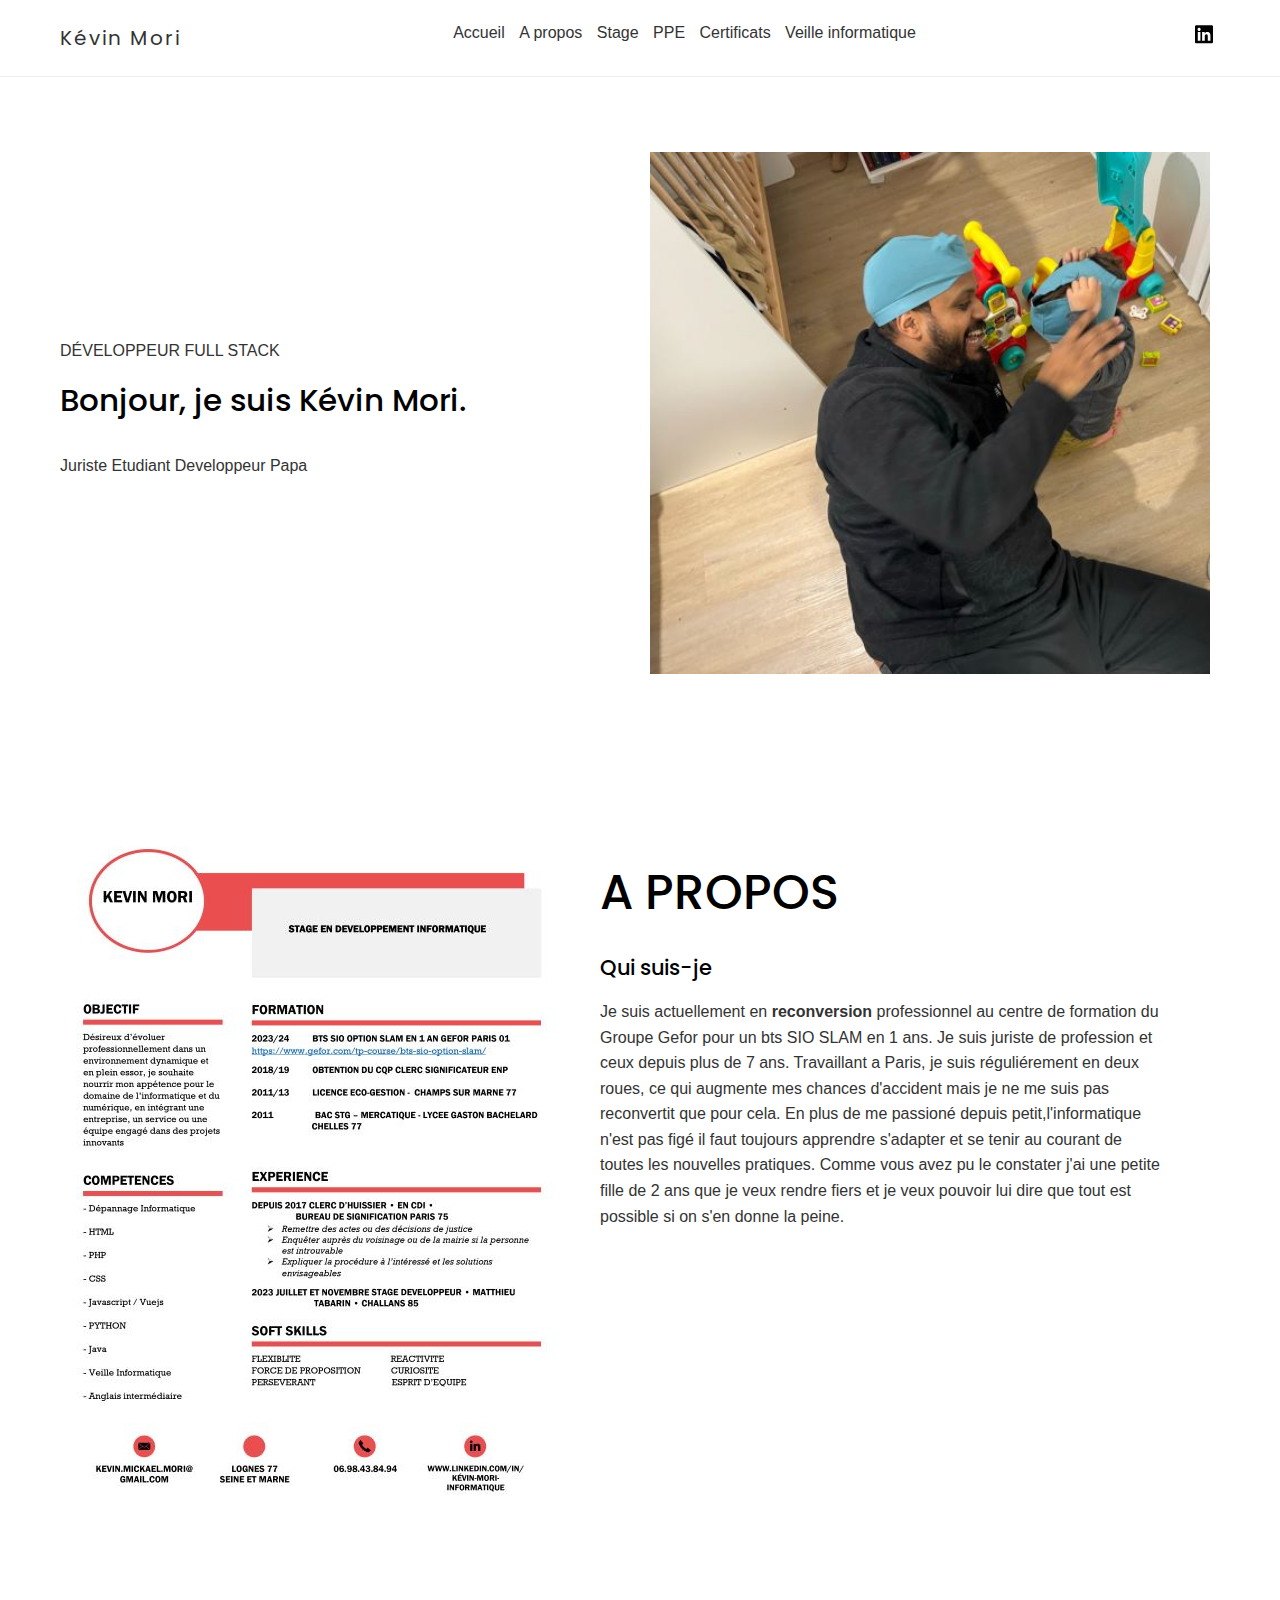
<file: index.html>
<!DOCTYPE html>
<html lang="fr">
<head>
    <meta charset="UTF-8">
    <meta name="viewport" content="width=device-width, initial-scale=1.0">
    <title>Mori Kevin, le portfolio</title>
    <meta http-equiv="X-UA-Compatible" content="IE=edge">
    <link rel="shortcut icon" href="./asset/favicon.ico.png" type="image/x-icon">
    <link rel="preconnect" href="https://fonts.googleapis.com">
    <link rel="preconnect" href="https://fonts.gstatic.com" crossorigin>
    <link href="https://fonts.googleapis.com/css2?family=Poppins:wght@300;500;700&display=swap" rel="stylesheet">
    <link rel="stylesheet" href="./css/global.css">
    <script src="./js/global.js" defer></script>
</head>
<body>
    <header class="header">
        <div class="container d-flex">
            <div class="logo">Kévin Mori</div>
            <nav class="navbar">
                <ul class="menu list-unstyled">
                    <li><a href="index.html">Accueil</a></li>
                    <li><a href="#about">A propos</a></li>
                    <li><a href="#stage">Stage</a></li>
                    <li><a href="#ppe">PPE</a></li>
    
                    
                    <li><a href="certificats.html">Certificats</a></li>
                    <li><a href="Veille.html">Veille informatique</a></li>
                </ul>
            </nav>
            <div class="right">
                <ul class="socials list-unstyled">
                    <li>
                        <a href="http://www.linkedin.com/in/kévin-mori-informatique" target="_blank">
                            <svg width="18" class="icon_lk" xmlns="http://www.w3.org/2000/svg" viewBox="0 0 448 512">
                                <path d="M416 32H31.9C14.3 32 0 46.5 0 64.3v383.4C0 465.5 14.3 480 31.9 480H416c17.6 0 32-14.5 32-32.3V64.3c0-17.8-14.4-32.3-32-32.3zM135.4 416H69V202.2h66.5V416zm-33.2-243c-21.3 0-38.5-17.3-38.5-38.5S80.9 96 102.2 96c21.2 0 38.5 17.3 38.5 38.5 0 21.3-17.2 38.5-38.5 38.5zm282.1 243h-66.4V312c0-24.8-.5-56.7-34.5-56.7-34.6 0-39.9 27-39.9 54.9V416h-66.4V202.2h63.7v29.2h.9c8.9-16.8 30.6-34.5 62.9-34.5 67.2 0 79.7 44.3 79.7 101.9V416z"></path>
                            </svg>
                        </a>
                    </li>
                </ul>
                <button class="burger"><span class="bar"></span></button>
            </div>
        </div>
    </header>
    <section id="intro" id="intro">
        <div class="container">
            <div class="grid">
              <div class="intro__item left">
                <span>Développeur Full Stack</span>
                <h1 class="titlle">Bonjour, je suis Kévin Mori.</h1>
                <p>Juriste Etudiant Developpeur Papa</p>
              </div> 
              <div class="intro__item right">
                <div class="intro__photo">
                    <img width= "560" height="453" src="./asset/N et P.jpg" alt="avatar">
                </div>
              </div> 
            </div>
        </div>
    </section>
    <section id="about" class="about"> 
        <div class="container">
            <div class="grid">
                <div class="about__item">
                    <img  src="asset/cv.jpg" alt="kevin et sa fille">
                </div>
                <div class="grid__item">
                    <h2 class="section-title">A propos</h2>
                    <h3>Qui suis-je</h3>
                    <p>Je suis actuellement en <strong>reconversion</strong> professionnel au centre de formation du Groupe Gefor pour un bts SIO SLAM en 1 ans.
                    Je suis juriste de profession et ceux depuis plus de 7 ans. Travaillant a Paris, je suis réguliérement en deux roues,
                    ce qui augmente mes chances d'accident mais je ne me suis pas reconvertit que pour cela. En plus de me passioné depuis petit,l'informatique
                    n'est pas figé il faut toujours apprendre s'adapter et se tenir au courant de toutes les nouvelles pratiques. 
                    Comme vous avez pu le constater j'ai une petite fille de 2 ans que je veux rendre fiers et je veux pouvoir lui dire que tout est possible 
                    si on s'en donne la peine.</p>
                </div>
            </div>
        </div>
    </section>
    <section id="stage"  class="stage">
    <section class="container">
        <div class="section-header">  
            <div class="text-container">
                <h2>Les stages:</h2>
                <h3>Stage 1 et 2</h3>
                <p>Situé à Challans dans la région nantaise, j'ai effectué mes deux premiers stages pour l'entreprise individuelle<strong>Tabarin Matthieu</strong>
                . L'entreprise a été créée en 2018, et monsieur Tabarin y propose des services de design et de développement
                web. Avec le temps, il a enrichi son offre. Aujourd'hui, la société a arrêté toute réalisation de design mais livre en
                plus des applications mobiles, ERP (Enterprise Resource Planning), des logiciels et des sites vitrine. En parallèle de
                ses missions, il développe ses propres applications afin de faire croître sa société. Son application la plus aboutie
                est Team-Trainer, une application iOS/Android de gestion d'équipe sportive."
                
                </p>
            </div>
        <div class="grid">
            <div class="grid__item">
                <div class="card">
                    <img src="./asset/stage 1.png" loading="lazy" width="365" height="243"
                        alt="chercher l'erreur" class="card__image">
                    <div class="card__inner">
                        <h3 class="card__title">Stage d'observation</h3>
                        <p class="category">Développement Web</p>
                    </div>
                    <div class="card__overlay">
                        <a href="#" class="card__link" data-id="modal-1">+</a>
                    </div>
                </div>
                <div class="modal" id="modal-1">
                    <button class="modal__close">&times;</button>
        
                    <div class="modal__content">
        
                        <div class="container">
                            <div class="grid">
                                <div class="grid__item">
                                    <img src="./asset/stage 1.png" loading="lazy" width="560" height="373"
                                        class="card__image" alt="chercher l'erreur" />
                                        <img src="./asset/Stage 11.jpg" loading="lazy" width="560" height="373"
                                        class="card__image" alt="ligne de code" />
                                </div>
                                <div class="grid__item">
                                    <h4 class="modal__title h2">Stage d'observation</h4>
                                    <p>
                                        <svg width="15" height="15" aria-hidden="true" focusable="false" data-prefix="far"
                                            data-icon="calendar" class="svg-inline--fa fa-calendar fa-w-14" role="img"
                                            xmlns="http://www.w3.org/2000/svg" viewBox="0 0 448 512">
                                            <path fill="currentColor"
                                                d="M400 64h-48V12c0-6.6-5.4-12-12-12h-40c-6.6 0-12 5.4-12 12v52H160V12c0-6.6-5.4-12-12-12h-40c-6.6 0-12 5.4-12 12v52H48C21.5 64 0 85.5 0 112v352c0 26.5 21.5 48 48 48h352c26.5 0 48-21.5 48-48V112c0-26.5-21.5-48-48-48zm-6 400H54c-3.3 0-6-2.7-6-6V160h352v298c0 3.3-2.7 6-6 6z">
                                            </path>
                                        </svg>
                                        <i>Répondre aux incidents et aux demandes d’assistance et d’évolution.</i>
                                    </p>
                                    <p class="category">
                                        <svg width="15" height="15" aria-hidden="true" focusable="false" data-prefix="fas"
                                            data-icon="tag" class="svg-inline--fa fa-tag fa-w-16" role="img"
                                            xmlns="http://www.w3.org/2000/svg" viewBox="0 0 512 512">
                                            <path fill="currentColor"
                                                d="M0 252.118V48C0 21.49 21.49 0 48 0h204.118a48 48 0 0 1 33.941 14.059l211.882 211.882c18.745 18.745 18.745 49.137 0 67.882L293.823 497.941c-18.745 18.745-49.137 18.745-67.882 0L14.059 286.059A48 48 0 0 1 0 252.118zM112 64c-26.51 0-48 21.49-48 48s21.49 48 48 48 48-21.49 48-48-21.49-48-48-48z">
                                            </path>
                                        </svg>
                                        Recherche de bug.
                                    </p>
                                    <h5 class="h3">Informations</h5>
                                    <p>
                                        Mon premier stage a été éffectué en juillet 2023.
                                        N'ayant aucune expérience dans le domaine du développement
                                        informatique, j'ai effectué un stage supplémentaire, un stage
                                        d'observation. J'ai commencé par mettre en place mon poste
                                        travail en installant Git Bash, Virtual studio code et node.js.
                                        Nous avons essentiellement travaillé sur un framework Vue.js,
                                        Quasar


                                    
                                     </p>
                                     Les tâches qui m'ont été confiées étaient,dans un premier temps,
                                     la compréhension du code, la familiarisation avec l'indentation 
                                     et Git Bash. Par la suite, après avoir lu la documentation que 
                                     M. Tabarin m'a donnée, j'ai été autorisé à coder sous sa supervision.
                                     Il m'a ensuite demandé de trouver les bugs dans son application
                                     Team-Trainer et de les lui remonter. En fonction de la difficulté, 
                                     il me les confiait pour correction.
                                    </p>
        
                                    <h5 class="h3">Technologies</h5>
        
                                    <ul>
                                        <li>Git Hub</li>
                                        <li>Quasar</li>
                                        <li>Vue.js</li>
                                        <li>Javascript</li>
                                        <li>Node.js</li>
                                        
                                    
                                    </ul>
                                </div>
                            </div>
                        </div>
                    </div>
                </div>
            </div>
            <div class="grid__item">
                <div class="card">
                    <img src="./asset/maquette.jpg" loading="lazy" width="560" height="373"
                        alt="maquette" class="card__image">
                    <div class="card__inner">
                        <h3 class="card__title">Stage n° 2</h3>
                        <p class="category">Développement Web</p>
                    </div>
                    <div class="card__overlay">
                        <a href="#" class="card__link" data-id="modal-2">+</a>
                    </div>
                </div>
                <div class="modal" id="modal-2">
                    <button class="modal__close">&times;</button>
        
                    <div class="modal__content">
        
                        <div class="container">
                            <div class="grid">
                                <div class="grid__item">
                                    <img src="./asset/maquette.jpg" loading="lazy" width="560" height="373"
                                        class="card__image" alt="maquette rpg paper" />
                                    <img src="./asset/maquette2.jpg" loading="lazy" width="560" height="373"
                                        class="card__image" alt="maquette rpg paper" />
                                    <img src="./asset/rpg.jpg" loading="lazy" width="560" height="373"
                                        class="card__image" alt="screen ligne de code" />
                                </div>
                                <div class="grid__item">
                                    <h4 class="modal__title h2">Stage n°2</h4>
                                    <p>
                                        <svg width="15" height="15" aria-hidden="true" focusable="false" data-prefix="far"
                                            data-icon="calendar" class="svg-inline--fa fa-calendar fa-w-14" role="img"
                                            xmlns="http://www.w3.org/2000/svg" viewBox="0 0 448 512">
                                            <path fill="currentColor"
                                                d="M400 64h-48V12c0-6.6-5.4-12-12-12h-40c-6.6 0-12 5.4-12 12v52H160V12c0-6.6-5.4-12-12-12h-40c-6.6 0-12 5.4-12 12v52H48C21.5 64 0 85.5 0 112v352c0 26.5 21.5 48 48 48h352c26.5 0 48-21.5 48-48V112c0-26.5-21.5-48-48-48zm-6 400H54c-3.3 0-6-2.7-6-6V160h352v298c0 3.3-2.7 6-6 6z">
                                            </path>
                                        </svg>
                                        <i>Mettre à disposition des utilisateurs un service informatique.</i>
                                        <i>Développer la présence en ligne de l’organisation.</i>
                                        <i>Répondre aux incidents et aux demandes d’assistance et d’évolution.</i>
                                    </p>
                                    <p class="category">
                                        <svg width="15" height="15" aria-hidden="true" focusable="false" data-prefix="fas"
                                            data-icon="tag" class="svg-inline--fa fa-tag fa-w-16" role="img"
                                            xmlns="http://www.w3.org/2000/svg" viewBox="0 0 512 512">
                                            <path fill="currentColor"
                                                d="M0 252.118V48C0 21.49 21.49 0 48 0h204.118a48 48 0 0 1 33.941 14.059l211.882 211.882c18.745 18.745 18.745 49.137 0 67.882L293.823 497.941c-18.745 18.745-49.137 18.745-67.882 0L14.059 286.059A48 48 0 0 1 0 252.118zM112 64c-26.51 0-48 21.49-48 48s21.49 48 48 48 48-21.49 48-48-21.49-48-48-48z">
                                            </path>
                                            
                                        </svg>
                                        Création d'une page web pour une galérie d'art.
                                        Réalisation d'une maquette pour l'application web RPG paper (page de profile).
                                        Création d'une page page de profile pour une Une application web RPG Paper.
                                    </p>
                                    <h5 class="h3">Informations</h5>
                                    <p>
                                        Durant ce deuxième stage, j'ai repris un projet en cours. 
                                        Il s'agissait de la conception d'une page 'save the date' 
                                        pour une exposition d'art éphémère de la galerie 2084.
                                        J'ai donc suivi les directives du client pour cette 
                                        mission qui a duré une semaine.
                                    </p>
        
                                    
                                    <p>
                                        J'ai donc réalisé deux maquettes : une pour les paramètres 
                                        utilisateur et l'autre pour le menu de l'utilisateur durant une
                                        partie. Après validation, j'ai commencé à coder la page des 
                                        paramètres utilisateur, mais je ne l'ai pas terminée.
                                    </p>
        
                                    <h5 class="h3">Technologies</h5>
        
                                    <ul>
                                        <li>Git Hub</li>
                                        <li>Javascript</li>
                                        <li>Vue.js</li>
                                        <li>Quasar</li>
                                        <li>Figma</li>
                                        <li>MongoDB</li>
                                    </ul>
                                </div>
                            </div>
                        </div>
                    </div>
                </div>
            </div>
        </div>
    </div>
</section>
<section id="stage" class="stage">
    <div class="container">
        <div class="section-header">
            <div class="text-container">
                <h3>Stage 3</h3>
                <p>Everdian (anciennement nommé Nunki) est une startup française basée à Paris et Marseille. Cette entreprise est soutenue
                par des programmes d'accélération incluant Zebox, Station F et Scaleway. Ils sont spécialisés dans l'analyse,
                l'anticipation et la détection de risques pour des acteurs variés (publics et entreprises privées). Un de leurs
                objectifs principaux est d'alerter en temps réel leurs clients sur des événements ou des risques potentiels en analysant
                les sources ouvertes (X, TikTok, etc.) avec leurs modèles d'intelligence artificielle (modèles statistiques) spécialisés
                dans le traitement automatique des langues. Leurs modèles d'IA permettent la gestion de plus de 180 langues ainsi que la
                géolocalisation des différents événements détectés</p>
            </div>
            <div class="grid">
                <div class="grid__item">
                    <div class="card">
                        <img src="./asset/cahier des charges.png" loading="lazy" width="365" height="243"
                            alt="cahier des charges" class="card__image">
                        <div class="card__inner">
                            <h3 class="card__title">Stage n°3</h3>
                            <p class="category">Développement librairie</p>
                        </div>
                        <div class="card__overlay">
                            <a href="#" class="card__link" data-id="modal-3">+</a>
                        </div>
                    </div>
                    <div class="modal" id="modal-3">
                        <button class="modal__close">&times;</button>
            
                        <div class="modal__content">
            
                            <div class="container">
                                <div class="grid">
                                    <div class="grid__item">
                                        <img src="./asset/cahier des charges.png" loading="lazy" width="560" height="373"
                                            class="card__image" alt="Projet site de la ville de lyon" />
                                            <img src="./asset/tableau de synth.png" loading="lazy" width="560" height="373" class="card__image"
                                                alt="Tableau de synthèse" />
                                    </div>
                                    <div class="grid__item">
                                        <h4 class="modal__title h2">Stage n°3</h4>
                                        <p>
                                            <svg width="15" height="15" aria-hidden="true" focusable="false" data-prefix="far"
                                                data-icon="calendar" class="svg-inline--fa fa-calendar fa-w-14" role="img"
                                                xmlns="http://www.w3.org/2000/svg" viewBox="0 0 448 512">
                                                <path fill="currentColor"
                                                    d="M400 64h-48V12c0-6.6-5.4-12-12-12h-40c-6.6 0-12 5.4-12 12v52H160V12c0-6.6-5.4-12-12-12h-40c-6.6 0-12 5.4-12 12v52H48C21.5 64 0 85.5 0 112v352c0 26.5 21.5 48 48 48h352c26.5 0 48-21.5 48-48V112c0-26.5-21.5-48-48-48zm-6 400H54c-3.3 0-6-2.7-6-6V160h352v298c0 3.3-2.7 6-6 6z">
                                                </path>
                                            </svg>
                                            <i>Gérer le patrimoine informatique.</i>
                                            <i>Travailler en mode projet.</i>
                                            <i>Mettre à disposition des utilisateurs un service informatique.</i>
                                        </p>
                                        <p class="category">
                                            <svg width="15" height="15" aria-hidden="true" focusable="false" data-prefix="fas"
                                                data-icon="tag" class="svg-inline--fa fa-tag fa-w-16" role="img"
                                                xmlns="http://www.w3.org/2000/svg" viewBox="0 0 512 512">
                                                <path fill="currentColor"
                                                    d="M0 252.118V48C0 21.49 21.49 0 48 0h204.118a48 48 0 0 1 33.941 14.059l211.882 211.882c18.745 18.745 18.745 49.137 0 67.882L293.823 497.941c-18.745 18.745-49.137 18.745-67.882 0L14.059 286.059A48 48 0 0 1 0 252.118zM112 64c-26.51 0-48 21.49-48 48s21.49 48 48 48 48-21.49 48-48-21.49-48-48-48z">
                                                </path>
                                            </svg>
                                            Analyse des besoins pour l'utilisation des données.
                                            Realisation d'un cahier des charges.
                                            Réalisation d'un tableau de synthèse.
                                            Création d'une bibliothéque Python.
                                        </p>
                                        <h5 class="h3">Informations</h5>
                                        <p>
                                            Lors de mon stage chez Everdian, j'ai développé 
                                            une bibliothèque de pré-traitement de textes en 
                                            Python pour les modèles d'IA. La bibliothèque a 
                                            été réalisée en interne afin d'éviter toute
                                            fuite vers la concurrence. Everdian était désireux 
                                            d'avoir cet outil afin de normaliser le processus 
                                            de pré-traitement de textes pour les services d'IA. 
                                            En effet, chaque IA possédait son propre pré-traitement
                                            ce qui engendrait une perte de temps et des problèmes de 
                                            compatibilité lors de la maintenance ou de l'ajout d'une IA.
                                            Avec l'aide de mon tuteur, le cahier des charges a été établi 
                                            en prenant en compte les besoins des différents services
                                            afin de répondre au mieux à leurs attentes.Il a donc fallu recueillir 
                                            les besoins, les informations et la manière dont ils utilisent leurs 
                                            traitements.
                                        </p>
            
                                        
                                        <p>
                                            Pour mener à bien ma mission, j'ai utilisé plusieurs bibliothèques 
                                            existantes spécialisées dans le traitement de textes.
                                            J'ai également mis en place des tests unitaires afin de vérifier 
                                            le bon fonctionnement de la bibliothèque.
                                            De plus, j'ai permis l'installation de cette bibliothèque dans un 
                                            environnement Python local
                                        </p>
            
                                        <h5 class="h3">Technologies</h5>
            
                                        <ul>
                                            <li>Python</li>
                                            <li>Git hub</li>
                                            <li>PyCharm</li>
                                            
                                        </ul>
                                    </div>
                                </div>
                            </div>
                        </div>
                    </div>
                </div>
            </div>
    <section id="ppe" class="stage">
        <section class="container">
            <div class="section-header">
                <div class="text-container">
                    <h2>Projet personnalisé encadré:</h2>
                    <p>Le projet personnalisé encadré (PPE) est une modalité d’enseignement et de formation possédant
                    une cohérence thématique ancrée dans la pratique professionnelle. Chaque thème de PPE permet
                    de développer un certain nombre de savoir-faire, attitudes et comportements professionnels en
                    relation avec la production et la fourniture de services et de mobiliser les techniques de
                    communication interpersonnelle et de coopération professionnelle.</p>
                    <h3>Projet personnalisé 0</h3>
                </div>
                <div class="grid">
                    <div class="grid__item">
                        <div class="card" data-category="web">
                            <img src="./asset/ppe0.png" loading="lazy" width="365" height="243" alt="présentation"
                                class="card__image">
                            <div class="card__inner">
                                <h3 class="card__title">Gestion du matèriel informatique</h3>
                                
                            </div>
                            <div class="card__overlay">
                                <a href="#" class="card__link" data-id="modal-6">+</a>
                            </div>
                        </div>
                        <div class="modal" id="modal-6">
                            <button class="modal__close">&times;</button>
    
                            <div class="modal__content">
    
                                <div class="container">
                                    <div class="grid">
                                        <div class="grid__item">
                                            <img src="./asset/ppe0.png" loading="lazy" width="560"
                                                height="373" class="card__image" alt="présentation" />
                                            <img src="./asset/PP01.png" loading="lazy" width="560"
                                                height="373" class="card__image" alt="table des matière" />
                                                <img src="./asset/mcd.png" loading="lazy" width="560" height="373" 
                                                class="card__image" alt="mcd" />
                                        </div>
                                        <div class="grid__item">
                                            <h4 class="modal__title h2">Gestion du matèriel informatique</h4>
                                            <p>
                                                <svg width="15" height="15" aria-hidden="true" focusable="false"
                                                    data-prefix="far" data-icon="calendar"
                                                    class="svg-inline--fa fa-calendar fa-w-14" role="img"
                                                    xmlns="http://www.w3.org/2000/svg" viewBox="0 0 448 512">
                                                    <path fill="currentColor"
                                                        d="M400 64h-48V12c0-6.6-5.4-12-12-12h-40c-6.6 0-12 5.4-12 12v52H160V12c0-6.6-5.4-12-12-12h-40c-6.6 0-12 5.4-12 12v52H48C21.5 64 0 85.5 0 112v352c0 26.5 21.5 48 48 48h352c26.5 0 48-21.5 48-48V112c0-26.5-21.5-48-48-48zm-6 400H54c-3.3 0-6-2.7-6-6V160h352v298c0 3.3-2.7 6-6 6z">
                                                    </path>
                                                </svg>
                                                <i>Gérer le patrimoine informatique.</i>
                                                <i>Répondre aux incidents et aux demandes d’assistance et d’évolution.</i>
                                            </p>
                                            <p class="category">
                                                <svg width="15" height="15" aria-hidden="true" focusable="false"
                                                    data-prefix="fas" data-icon="tag" class="svg-inline--fa fa-tag fa-w-16"
                                                    role="img" xmlns="http://www.w3.org/2000/svg" viewBox="0 0 512 512">
                                                    <path fill="currentColor"
                                                        d="M0 252.118V48C0 21.49 21.49 0 48 0h204.118a48 48 0 0 1 33.941 14.059l211.882 211.882c18.745 18.745 18.745 49.137 0 67.882L293.823 497.941c-18.745 18.745-49.137 18.745-67.882 0L14.059 286.059A48 48 0 0 1 0 252.118zM112 64c-26.51 0-48 21.49-48 48s21.49 48 48 48 48-21.49 48-48-21.49-48-48-48z">
                                                    </path>
                                                </svg>
                                                Gestion du matèriel Informatique.
                                            </p>
                                            <h5 class="h3">Informations</h5>
                                            <p>
                                                Le cadre de cette mission portait sur la gestion 
                                                du parc informatique et regroupait plusieurs éléments
                                                de questionnement tels que :
                                                l'exploitation des données, 
                                                la gestion des données personnelles, 
                                                la conception de la base de données,
                                                la conception de l'interface graphique,
                                                les solutions d'hébergement
                                                je me suis occupé de toute la conception de la base de données
                                                et tout ce qui est lié a elle.
                                                <a href="https://www.notion.so/PPE0-3360d6778e47446190e52a34bbf3a0a1" target="_blank"> lien notion</a>
                                            </p>
    
                                            
                                            
    
                                            <h5 class="h3">Technologies</h5>
    
                                            <ul>
                                                <li>SQLITE</li>
                                            </ul>
                                        </div>
                                    </div>
                                </div>
                            </div>
                        </div>
                    </div>
                </div>
        </section>
                <div class="container">
                    <div class="stage" id="ppe">
                        <div class="section-header">
                            <div class="text-container">
                                <h3>Projet personnalisé 1</h3>
                                <p>Ce site web devra permettre aux stagiaires et aux enseignants, via un accès sécurisé, de
                                consulter l’ensemble des données le concernant et/ou concernant sa ou ses classes, de
                                faire une recherche par date, de filtrer sur un module et/ou sur une formation en particulier et de trier les données. Ce site 
                                servira de système d'ermagement pour le Groupe Gefor.</p>
                            </div>
                            <section class="grid">
                                <div class="grid__item">
                                    <div class="card" data-category="web">
                                        <img src="./asset/ppe1.png" loading="lazy" width="365"
                                            height="243" alt="couverture" class="card__image">
                                        <div class="card__inner">
                                            <h3 class="card__title">Conception d'une application</h3>
                                            <p class="category">Client léger</p>
                                        </div>
                                        <div class="card__overlay">
                                            <a href="#" class="card__link" data-id="modal-8">+</a>
                                        </div>
                                    </div>
                                    <div class="modal" id="modal-8">
                                        <button class="modal__close">&times;</button>
    
                                        <div class="modal__content">
    
                                            <div class="container">
                                                <div class="grid">
                                                    <div class="grid__item">
                                                        <img src="./asset/ppe12.png" loading="lazy"
                                                            width="560" height="373" class="card__image"
                                                            alt="Projet site de la ville de lyon" />
                                                        <img src="./asset/ppe123.png" loading="lazy"
                                                            width="560" height="373" class="card__image"
                                                            alt="form utilisateur" />
                                                    </div>
                                                    <div class="grid__item">
                                                        <h4 class="modal__title h2">Conception d'une application</h4>
                                                        <p>
                                                            <svg width="15" height="15" aria-hidden="true" focusable="false"
                                                                data-prefix="far" data-icon="calendar"
                                                                class="svg-inline--fa fa-calendar fa-w-14" role="img"
                                                                xmlns="http://www.w3.org/2000/svg" viewBox="0 0 448 512">
                                                                <path fill="currentColor"
                                                                    d="M400 64h-48V12c0-6.6-5.4-12-12-12h-40c-6.6 0-12 5.4-12 12v52H160V12c0-6.6-5.4-12-12-12h-40c-6.6 0-12 5.4-12 12v52H48C21.5 64 0 85.5 0 112v352c0 26.5 21.5 48 48 48h352c26.5 0 48-21.5 48-48V112c0-26.5-21.5-48-48-48zm-6 400H54c-3.3 0-6-2.7-6-6V160h352v298c0 3.3-2.7 6-6 6z">
                                                                </path>
                                                            </svg>
                                                            <i>Gérer le patrimoine informatique.</i>
                                                            <i>Développer la présence en ligne de l’organisation.</i>
                                                            <i>Travailler en mode projet.</i>
                                                            <i>Organiser son développement professionnel.</i>
                                                        </p>
                                                        <p class="category">
                                                            <svg width="15" height="15" aria-hidden="true" focusable="false"
                                                                data-prefix="fas" data-icon="tag"
                                                                class="svg-inline--fa fa-tag fa-w-16" role="img"
                                                                xmlns="http://www.w3.org/2000/svg" viewBox="0 0 512 512">
                                                                <path fill="currentColor"
                                                                    d="M0 252.118V48C0 21.49 21.49 0 48 0h204.118a48 48 0 0 1 33.941 14.059l211.882 211.882c18.745 18.745 18.745 49.137 0 67.882L293.823 497.941c-18.745 18.745-49.137 18.745-67.882 0L14.059 286.059A48 48 0 0 1 0 252.118zM112 64c-26.51 0-48 21.49-48 48s21.49 48 48 48 48-21.49 48-48-21.49-48-48-48z">
                                                                </path>
                                                            </svg>
                                                            PPE1 - Conception et développement d'une application web
                                                        </p>
                                                        <h5 class="h3">Informations</h5>
                                                        <p>
                                                            Dans cette réalisation, je me suis occupé d'établir 
                                                            le cahier des charges en prenant rendez-vous avec les 
                                                            'clients'. J'ai ensuite établi le MCD (Modèle Conceptuel 
                                                            de Données),les besoins fonctionnels, techniques et 
                                                            organisationnels. J'ai pris en compte les contraintes 
                                                            du RGPD par rapport aux données collectées et réalisé
                                                            les maquettes de l'interface utilisateur.
                                                        </p>
    
                                                        
                                                        <p>
                                                            Côté développement, j'ai mis en place la base de données, 
                                                            réalisé les CRUD (Create, Read, Update, Delete) et adapté 
                                                            les contrôleurs ainsi que les formulaires pour qu'ils 
                                                            correspondent aux attentes. Je me suis aussi occupé de la 
                                                            sécurité de l'application,notamment par rapport aux routes, 
                                                            aux mots de passe et aux droits des utilisateurs.
                                                            <a href="https://www.notion.so/PPE-1-BTS-GEFOR-2023-2024-8e3d8ad054a14a5b9db255e9c71cd6f8" target="_blank">lien notion</a>
                                                        </p>
    
                                                        <h5 class="h3">Technologies</h5>
    
                                                        <ul>
                                                            <li>Symfony</li>
                                                            <li>Git Hub</li>
                                                            <li>PHP</li>
                                                            <li>MySQL</li>
                                                            <li>Wamp</li>
                                                            
                                                        </ul>
                                                    </div>
                                                </div>
                                            </div>
                                        </div>
                                    </div>
                                </div>
                                <div class="container">
                                    <div class="stage" id="ppe">
                                        <div class="section-header">
                                            <div class="text-container">
                                                <h3>Projet personnalisé 2</h3>
                                                <p>Développement d’un ensemble d’API sécurisées permettant la communication entre une
                                                application mobile ou un site web et la base de données du système d’émargement(PPE1).</p>
                                            </div>
                                            <div class="grid">
                                                <div class="grid__item">
                                                    <div class="card">
                                                        <img src="./asset/ppe21.png" loading="lazy" width="365" height="243"
                                                            alt="telephone" class="card__image">
                                                        <div class="card__inner">
                                                            <h3 class="card__title">Conception d'une application </h3>
                                                            <p class="category">Client lourd</p>
                                                        </div>
                                                        <div class="card__overlay">
                                                            <a href="#" class="card__link" data-id="modal-11">+</a>
                                                        </div>
                                                    </div>
                                                    <div class="modal" id="modal-11">
                                                        <button class="modal__close">&times;</button>
                                
                                                        <div class="modal__content">
                                
                                                            <div class="container">
                                                                <div class="grid">
                                                                    <div class="grid__item">
                                                                        <img src="./asset/ppe21.png" loading="lazy" width="560"
                                                                            height="373" class="card__image" alt="page de co" />
                                                                        <img src="./asset/ppe23.png" loading="lazy" width="560"
                                                                            height="373" class="card__image" alt="Postman test" />
                                                                    </div>
                                                                    <div class="grid__item">
                                                                        <h4 class="modal__title h2">Conception d'une application</h4>
                                                                        <p>
                                                                            <svg width="15" height="15" aria-hidden="true" focusable="false"
                                                                                data-prefix="far" data-icon="calendar"
                                                                                class="svg-inline--fa fa-calendar fa-w-14" role="img"
                                                                                xmlns="http://www.w3.org/2000/svg" viewBox="0 0 448 512">
                                                                                <path fill="currentColor"
                                                                                    d="M400 64h-48V12c0-6.6-5.4-12-12-12h-40c-6.6 0-12 5.4-12 12v52H160V12c0-6.6-5.4-12-12-12h-40c-6.6 0-12 5.4-12 12v52H48C21.5 64 0 85.5 0 112v352c0 26.5 21.5 48 48 48h352c26.5 0 48-21.5 48-48V112c0-26.5-21.5-48-48-48zm-6 400H54c-3.3 0-6-2.7-6-6V160h352v298c0 3.3-2.7 6-6 6z">
                                                                                </path>
                                                                            </svg>
                                                                            <i>Gérer le patrimoine informatique.</i>
                                                                            <i>Travailler en mode projet.</i>
                                                                            <i>tilisateurs un service informatique.</i>
                                                                            
                                                                        </p>
                                                                        <p class="category">
                                                                            <svg width="15" height="15" aria-hidden="true" focusable="false"
                                                                                data-prefix="fas" data-icon="tag" class="svg-inline--fa fa-tag fa-w-16"
                                                                                role="img" xmlns="http://www.w3.org/2000/svg" viewBox="0 0 512 512">
                                                                                <path fill="currentColor"
                                                                                    d="M0 252.118V48C0 21.49 21.49 0 48 0h204.118a48 48 0 0 1 33.941 14.059l211.882 211.882c18.745 18.745 18.745 49.137 0 67.882L293.823 497.941c-18.745 18.745-49.137 18.745-67.882 0L14.059 286.059A48 48 0 0 1 0 252.118zM112 64c-26.51 0-48 21.49-48 48s21.49 48 48 48 48-21.49 48-48-21.49-48-48-48z">
                                                                                </path>
                                                                            </svg>
                                                                            PPE2 - PPE1 - Conception et développement d'une application mobile.
                                                                        </p>
                                                                        <h5 class="h3">Informations</h5>
                                                                        <p>
                                                                        Pour ce projet, j'ai réalisé les maquettes,la page de connexion et 
                                                                        la page de récupération de mot de passe. Je me suis 
                                                                        occupé de lamise en place des tokens et des tests unitaires.
                                                                        </p>
                                
                                                                        <p><a href="https://www.notion.so/PPE-2-BTS-GEFOR-2023-2024-9c4a44f306b145c7ae9fa02a0809978c" target="_blank">lien notion</a></p>
                                                                        
                                
                                                                        <h5 class="h3">Technologies</h5>
                                
                                                                        <ul>
                                                                            <li>Android Studio</li>
                                                                            <li>Java</li>
                                                                            <li>Git Hub</li>
                                                                            <li>Symfony</li>
                                                                        
                                                                        </ul>
                                                                    </div>
                                                                </div>
                                                            </div>
                                                        </div>
                                                    </div>
                                                </div>
                                                <section id="projet" class="stage">
                                                    <section class="container">
                                                        <div class="section-header">
                                                            <div class="text-container">
                                                                <h2>Projet Linux et GLPI</h2>
                                                                <p>Les projets Linux et GLPi ont été réalisés pour nous apprendre à utiliser le shell, les machines virtuelles et un
                                                                système de ticketing, mais aussi parce que les stagiaires du BTS SIO ont beaucoup moins de possibilités d'utiliser ou de
                                                                faire de la gestion d'habilitation ou de tickets.</p>
                                                            </div>
                                                <div class="grid__item">
                                                    <div class="card">
                                                        <img src="./asset/plinux.png" loading="lazy" width="365" height="243"
                                                            alt="projet Linux" class="card__image">
                                                        <div class="card__inner">
                                                            <h3 class="card__title">Projet Linux/GLPI</h3>
                                                            <p class="category">Gestion habilitation et ticketing</p>
                                                        </div>
                                                        <div class="card__overlay">
                                                            <a href="#" class="card__link" data-id="modal-12">+</a>
                                                        </div>
                                                    </div>
                                                    <div class="modal" id="modal-12">
                                                        <button class="modal__close">&times;</button>
                                
                                                        <div class="modal__content">
                                
                                                            <div class="container">
                                                                <div class="grid">
                                                                    <div class="grid__item">
                                                                        <img src="./asset/plinux.png" loading="lazy" width="560"
                                                                            height="373" class="card__image" alt="Projet linux" />
                                                                        <img src="./asset/plinux1.png" loading="lazy" width="560"
                                                                            height="373" class="card__image" alt="Projet linux" />
                                                                            <img src="./asset/glpi1.jpg" loading="lazy" width="560" height="373" class="card__image" alt="résolution" />
                                                                            <img src="./asset/glpi2.png" loading="lazy" width="560" height="373" class="card__image" alt="deban" />
                                                                    </div>
                                                                    <div class="grid__item">
                                                                        <h4 class="modal__title h2">Projet Linux /GLPI</h4>
                                                                        <p>
                                                                            <svg width="15" height="15" aria-hidden="true" focusable="false"
                                                                                data-prefix="far" data-icon="calendar"
                                                                                class="svg-inline--fa fa-calendar fa-w-14" role="img"
                                                                                xmlns="http://www.w3.org/2000/svg" viewBox="0 0 448 512">
                                                                                <path fill="currentColor"
                                                                                    d="M400 64h-48V12c0-6.6-5.4-12-12-12h-40c-6.6 0-12 5.4-12 12v52H160V12c0-6.6-5.4-12-12-12h-40c-6.6 0-12 5.4-12 12v52H48C21.5 64 0 85.5 0 112v352c0 26.5 21.5 48 48 48h352c26.5 0 48-21.5 48-48V112c0-26.5-21.5-48-48-48zm-6 400H54c-3.3 0-6-2.7-6-6V160h352v298c0 3.3-2.7 6-6 6z">
                                                                                </path>
                                                                            </svg>
                                                                            <i>Gérer le patrimoine informatique.</i>
                                                                            <i>Répondre aux incidents et aux demandes d’assistance et d’évolution.</i>
                                                                            
                                                                        </p>
                                                                        <p class="category">
                                                                            <svg width="15" height="15" aria-hidden="true" focusable="false"
                                                                                data-prefix="fas" data-icon="tag" class="svg-inline--fa fa-tag fa-w-16"
                                                                                role="img" xmlns="http://www.w3.org/2000/svg" viewBox="0 0 512 512">
                                                                                <path fill="currentColor"
                                                                                    d="M0 252.118V48C0 21.49 21.49 0 48 0h204.118a48 48 0 0 1 33.941 14.059l211.882 211.882c18.745 18.745 18.745 49.137 0 67.882L293.823 497.941c-18.745 18.745-49.137 18.745-67.882 0L14.059 286.059A48 48 0 0 1 0 252.118zM112 64c-26.51 0-48 21.49-48 48s21.49 48 48 48 48-21.49 48-48-21.49-48-48-48z">
                                                                                </path>
                                                                            </svg>
                                                                            Gestion des habilitations et reponse incident.

                                                                        </p>
                                                                        <h5 class="h3">Informations</h5>
                                                                        <p>
                                                                            <a href="https://www.notion.so/ProjetLinux-40656453976644839a4c40edd877dfc4" target="_blank">lien notion</a>
                                                                        </p>
                                
                                
                                                                        <h5 class="h3">Technologies</h5>
                                
                                                                        <ul>
                                                                            <li>Shell</li>
                                                                            <li>Ubuntu</li>
                                                                            <li>Virtual Box</li>
                                                                            <li>SSH</li>
                                                                            <li>GLPI</li>
                                                                            <li>fail2ban</li>
                                                                            
                                                                        </ul>
                                                                    </div>
                                                                </div>
                                                            </div>
                                                        </div>
                                                    </div>
                                                </div>               
                            </section>
                                                </section>






<!--
<section id="contact" class="contact">
<form action="contact.php" class="form">

<label for="firstname">
<input type="text" name="firstname" id="firstname" placeholder="Nom">   
</label>


<label for="lastname">
<input type="text" name="lastname" id="lastname" placeholder="Prénom">
</label>


<label for="email">
<input type="email" name="email" id="email" placeholder="Email">  
</label>

<textarea name="message" id="message" placeholder="Message"></textarea>
<input type="submit" value="Envoyer">
</form>
</section>
-->
<footer>
<div class="container">
    <div class="grid">
        <div class="grind__item">
            <p>Copyright &copy; 2024 Kévin Mori.</p>
        </div>
    </div>
</div>


</footer>







</body>



</html>
</file>
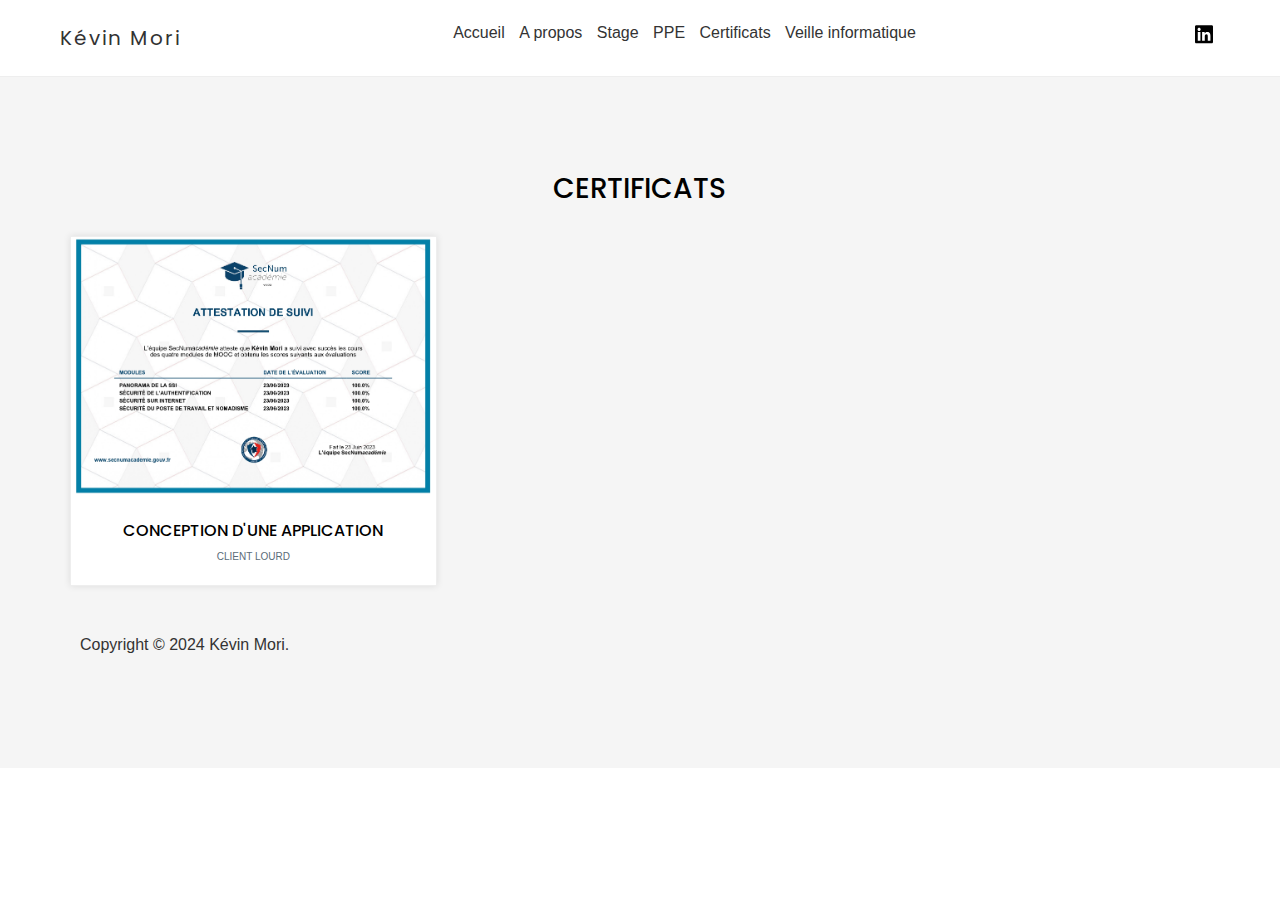
<file: certificats.html>
<!DOCTYPE html>
<html lang="fr">

<head>
    <meta charset="UTF-8">
    <meta name="viewport" content="width=device-width, initial-scale=1.0">
    <title>Mori Kevin, le portfolio</title>
    <meta http-equiv="X-UA-Compatible" content="IE=edge">
    <link rel="shortcut icon" href="./asset/favicon.ico.png" type="image/x-icon">
    <link rel="preconnect" href="https://fonts.googleapis.com">
    <link rel="preconnect" href="https://fonts.gstatic.com" crossorigin>
    <link href="https://fonts.googleapis.com/css2?family=Poppins:wght@300;500;700&display=swap" rel="stylesheet">
    <link rel="stylesheet" href="./css/global.css">
    <script src="./js/global.js" defer></script>
</head>

<body>
    <header class="header">
        <div class="container d-flex">
            <div class="logo">Kévin Mori</div>
            <nav class="navbar">
                <ul class="menu list-unstyled">
                    <li><a href="index.html">Accueil</a></li>
                    <li><a href="index.html#about">A propos</a></li>
                    <li><a href="index.html#stage">Stage</a></li>
                    <li><a href="index.html#ppe">PPE</a></li>
                    

                    <li><a href="certificats.html">Certificats</a></li>
                    <li><a href="Veille.html">Veille informatique</a></li>
                </ul>
            </nav>
            <div class="right">
                <ul class="socials list-unstyled">
                    <li>
                        <a href="http://www.linkedin.com/in/kévin-mori-informatique" target="_blank">
                            <svg width="18" class="icon_lk" xmlns="http://www.w3.org/2000/svg" viewBox="0 0 448 512">
                                <path
                                    d="M416 32H31.9C14.3 32 0 46.5 0 64.3v383.4C0 465.5 14.3 480 31.9 480H416c17.6 0 32-14.5 32-32.3V64.3c0-17.8-14.4-32.3-32-32.3zM135.4 416H69V202.2h66.5V416zm-33.2-243c-21.3 0-38.5-17.3-38.5-38.5S80.9 96 102.2 96c21.2 0 38.5 17.3 38.5 38.5 0 21.3-17.2 38.5-38.5 38.5zm282.1 243h-66.4V312c0-24.8-.5-56.7-34.5-56.7-34.6 0-39.9 27-39.9 54.9V416h-66.4V202.2h63.7v29.2h.9c8.9-16.8 30.6-34.5 62.9-34.5 67.2 0 79.7 44.3 79.7 101.9V416z">
                                </path>
                            </svg>
                        </a>
                    </li>
                </ul>
                <button class="burger"><span class="bar"></span></button>
            </div>
        </div>
    </header>
<section id="certificats.html" class="stage">
    <section class="container">
        <div class="section-header">
            <div class="text-container">
                <h2>Certificats </h2>
                    <div class="grid">
                        <div class="grid__item">
                            <div class="card">
                                <img src="./asset/certif1.jpg" loading="lazy" width="365" height="243" alt="telephone" class="card__image">
                                <div class="card__inner">
                                    <h3 class="card__title">Conception d'une application </h3>
                                    <p class="category">Client lourd</p>
                                </div>
                                <div class="card__overlay">
                                    <a href="#" class="card__link" data-id="modal-20">+</a>
                                </div>
                            </div>
                            <div class="modal" id="modal-20">
                                <button class="modal__close">&times;</button>
                    
                                <div class="modal__content">
                    
                                    <div class="container">
                                        <div class="grid">
                                            <div class="grid__item">
                                                <img src="./asset/certif1.jpg" loading="lazy" width="560" height="373" class="card__image"
                                                    alt="page de co" />
                                            </div>
                                          
                                                
                                              
                                            </div>
                                        </div>
                                    </div>
                                </div>
                            </div>
                        </div>



<footer>
    <div class="container">
        <div class="grid">
            <div class="grind__item">
                <p>Copyright &copy; 2024 Kévin Mori.</p>
            </div>
        </div>
    </div>


</footer>
</body>
</html>
</file>
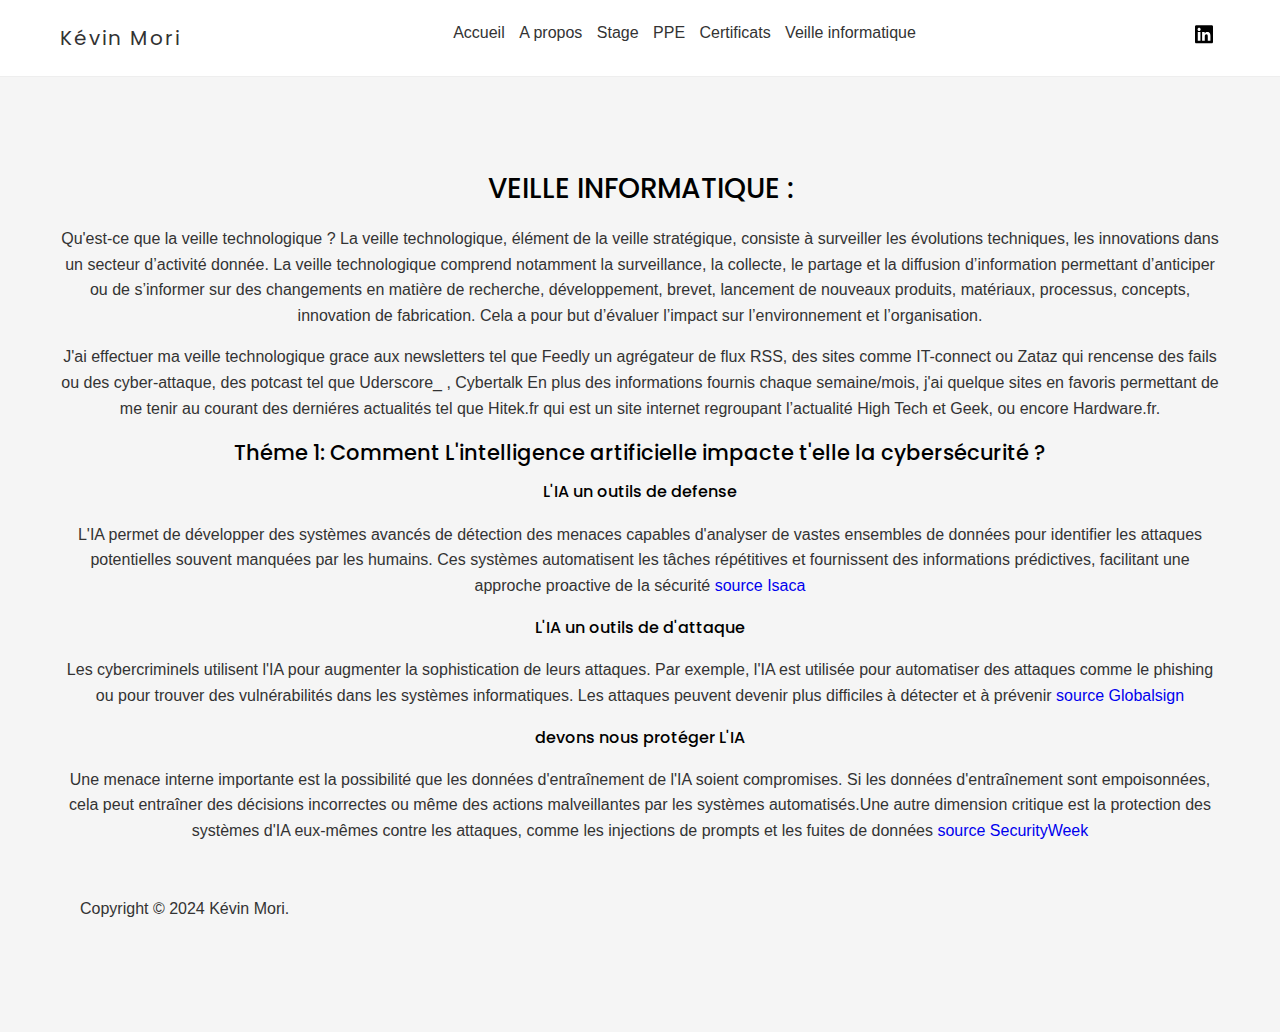
<file: info.html>
<!DOCTYPE html>
<html lang="fr">

<head>
    <meta charset="UTF-8">
    <meta name="viewport" content="width=device-width, initial-scale=1.0">
    <title>Mori Kevin, le portfolio</title>
    <meta http-equiv="X-UA-Compatible" content="IE=edge">
    <link rel="shortcut icon" href="./asset/favicon.ico.png" type="image/x-icon">
    <link rel="preconnect" href="https://fonts.googleapis.com">
    <link rel="preconnect" href="https://fonts.gstatic.com" crossorigin>
    <link href="https://fonts.googleapis.com/css2?family=Poppins:wght@300;500;700&display=swap" rel="stylesheet">
    <link rel="stylesheet" href="./css/global.css">
    <script src="./js/global.js" defer></script>
</head>

<body>
    <header class="header">
        <div class="container d-flex">
            <div class="logo">Kévin Mori</div>
            <nav class="navbar">
                <ul class="menu list-unstyled">
                    <li><a href="index.html">Accueil</a></li>
                    <li><a href="index.html#about">A propos</a></li>
                    <li><a href="index.html#stage">Stage</a></li>
                    <li><a href="index.html#ppe">PPE</a></li>
                    


                    <li><a href="certificats.html">Certificats</a></li>
                    <li><a href="Veille.html">Veille informatique</a></li>
                </ul>
            </nav>
            <div class="right">
                <ul class="socials list-unstyled">
                    <li>
                        <a href="http://www.linkedin.com/in/kévin-mori-informatique" target="_blank">
                            <svg width="18" class="icon_lk" xmlns="http://www.w3.org/2000/svg" viewBox="0 0 448 512">
                                <path
                                    d="M416 32H31.9C14.3 32 0 46.5 0 64.3v383.4C0 465.5 14.3 480 31.9 480H416c17.6 0 32-14.5 32-32.3V64.3c0-17.8-14.4-32.3-32-32.3zM135.4 416H69V202.2h66.5V416zm-33.2-243c-21.3 0-38.5-17.3-38.5-38.5S80.9 96 102.2 96c21.2 0 38.5 17.3 38.5 38.5 0 21.3-17.2 38.5-38.5 38.5zm282.1 243h-66.4V312c0-24.8-.5-56.7-34.5-56.7-34.6 0-39.9 27-39.9 54.9V416h-66.4V202.2h63.7v29.2h.9c8.9-16.8 30.6-34.5 62.9-34.5 67.2 0 79.7 44.3 79.7 101.9V416z">
                                </path>
                            </svg>
                        </a>
                    </li>
                </ul>
                <button class="burger"><span class="bar"></span></button>
            </div>
        </div>
    </header>

<section id="veille" class="stage">
    <section class="container">
        <div class="section-header">
            <div class="text-container">
                <h2>Veille informatique :</h2>
                <p> Qu'est-ce que la veille technologique ?
                La veille technologique, élément de la veille stratégique, consiste à surveiller les évolutions techniques, les
                innovations dans un secteur d’activité donnée. La veille technologique comprend notamment la surveillance, la collecte,
                le partage et la diffusion d’information permettant d’anticiper ou de s’informer sur des changements en matière de
                recherche, développement, brevet, lancement de nouveaux produits, matériaux, processus, concepts, innovation de
                fabrication. Cela a pour but d’évaluer l’impact sur l’environnement et l’organisation.</p>
                
                
                
                <p>J'ai effectuer ma veille technologique grace aux newsletters tel que Feedly un agrégateur de flux RSS, des sites comme IT-connect
                    ou Zataz qui rencense des fails ou des cyber-attaque, des potcast tel que Uderscore_ , Cybertalk
                En plus des informations fournis chaque semaine/mois, j'ai quelque sites
                en favoris permettant de me tenir au courant des derniéres actualités tel que Hitek.fr qui est un site internet
                regroupant l’actualité High Tech et Geek, ou encore Hardware.fr.</p>
                <h3>Théme 1: Comment L'intelligence artificielle impacte t'elle la cybersécurité ? </h3>
                <h4> L'IA un outils de defense</h4>
                <p>L'IA permet de développer des systèmes avancés de détection des menaces capables d'analyser de vastes ensembles de
                données pour identifier les attaques potentielles souvent manquées par les humains. Ces systèmes automatisent les tâches
                répétitives et fournissent des informations prédictives, facilitant une approche proactive de la sécurité <a href="https://www.isaca.org/resources/news-and-trends/isaca-now-blog/2024/securing-the-future-enhancing-cybersecurity-in-2024-and-beyond">source Isaca​</a>​</p>
                    <h4> L'IA un outils de d'attaque</h4>
                    <p>Les cybercriminels utilisent l'IA pour augmenter la sophistication de leurs attaques. Par exemple, l'IA est utilisée
                    pour automatiser des attaques comme le phishing ou pour trouver des vulnérabilités dans les systèmes informatiques. Les
                    attaques peuvent devenir plus difficiles à détecter et à prévenir<a href="https://www.globalsign.com/fr/blog/nouvel-outil-pour-pirates-informatiques-ia-dans-la-cybersecurite#:~:text=L'intelligence%20artificielle%20a%20le,'une%20contre-offensive%20proactive."> source Globalsign</a></p>
                        <h4> devons nous protéger L'IA </h4>
                        <p>Une menace interne importante est la possibilité que les données d'entraînement de l'IA soient compromises. Si les
                        données d'entraînement sont empoisonnées, cela peut entraîner des décisions incorrectes ou même des actions
                        malveillantes par les systèmes automatisés.Une autre dimension critique est la protection des systèmes d'IA eux-mêmes contre les attaques, comme les injections de
                        prompts et les fuites de données<a href="https://www.securityweek.com/cyber-insights-2024-artificial-intelligence/"> source SecurityWeek</a>​</p>
                


<footer>
    <div class="container">
        <div class="grid">
            <div class="grind__item">
                <p>Copyright &copy; 2024 Kévin Mori.</p>
            </div>
        </div>
    </div>


</footer>
</body>
</html>
</file>
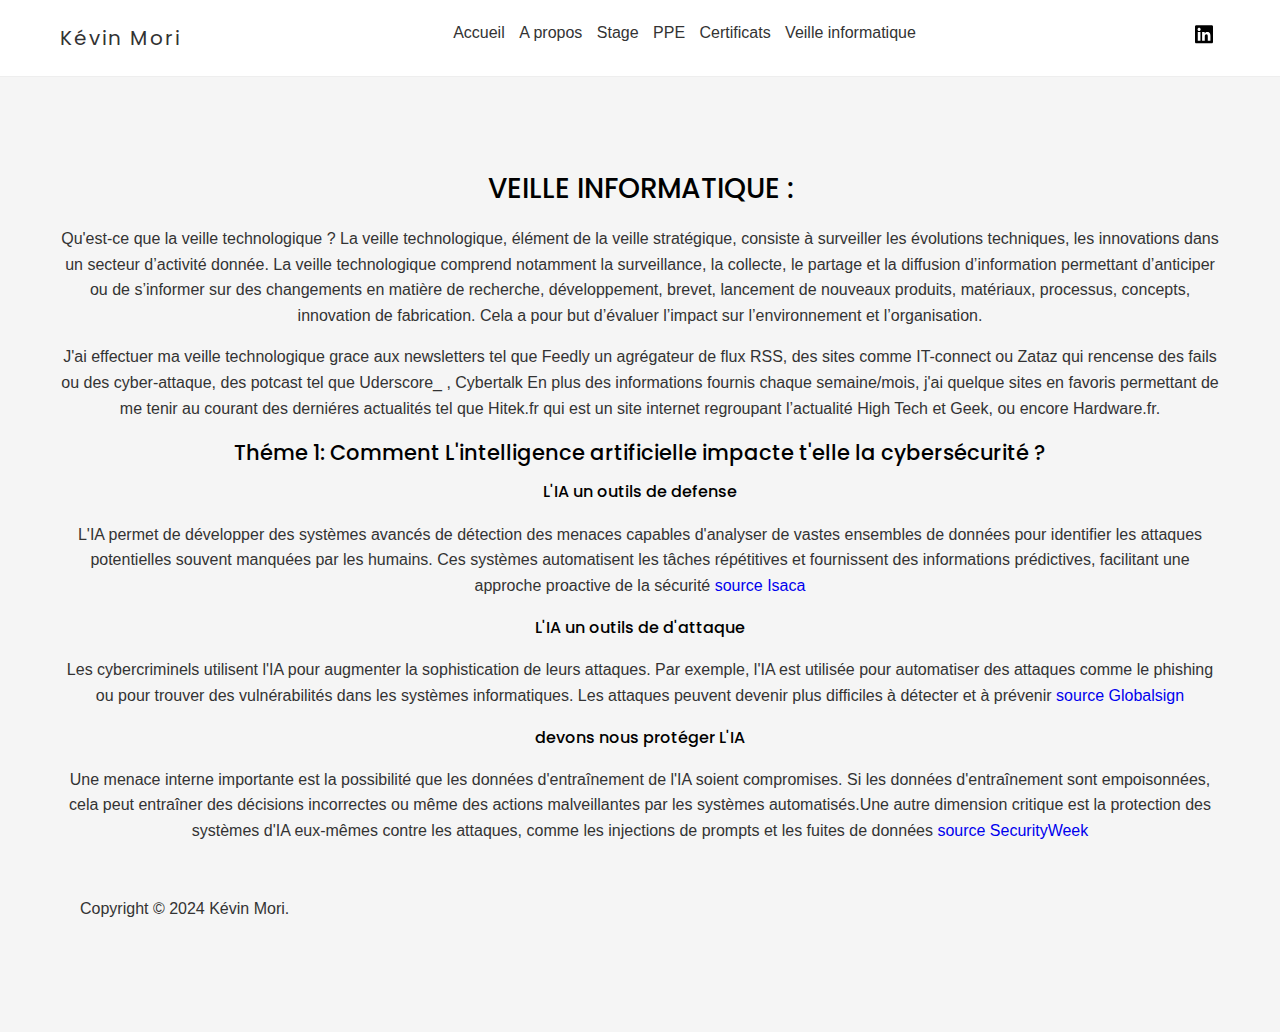
<file: veille.html>
<!DOCTYPE html>
<html lang="fr">

<head>
    <meta charset="UTF-8">
    <meta name="viewport" content="width=device-width, initial-scale=1.0">
    <title>Mori Kevin, le portfolio</title>
    <meta http-equiv="X-UA-Compatible" content="IE=edge">
    <link rel="shortcut icon" href="./asset/favicon.ico.png" type="image/x-icon">
    <link rel="preconnect" href="https://fonts.googleapis.com">
    <link rel="preconnect" href="https://fonts.gstatic.com" crossorigin>
    <link href="https://fonts.googleapis.com/css2?family=Poppins:wght@300;500;700&display=swap" rel="stylesheet">
    <link rel="stylesheet" href="./css/global.css">
    <script src="./js/global.js" defer></script>
</head>

<body>
    <header class="header">
        <div class="container d-flex">
            <div class="logo">Kévin Mori</div>
            <nav class="navbar">
                <ul class="menu list-unstyled">
                    <li><a href="index.html">Accueil</a></li>
                    <li><a href="index.html#about">A propos</a></li>
                    <li><a href="index.html#stage">Stage</a></li>
                    <li><a href="index.html#ppe">PPE</a></li>
                    


                    <li><a href="certificats.html">Certificats</a></li>
                    <li><a href="veille.html">Veille informatique</a></li>
                </ul>
            </nav>
            <div class="right">
                <ul class="socials list-unstyled">
                    <li>
                        <a href="http://www.linkedin.com/in/kévin-mori-informatique" target="_blank">
                            <svg width="18" class="icon_lk" xmlns="http://www.w3.org/2000/svg" viewBox="0 0 448 512">
                                <path
                                    d="M416 32H31.9C14.3 32 0 46.5 0 64.3v383.4C0 465.5 14.3 480 31.9 480H416c17.6 0 32-14.5 32-32.3V64.3c0-17.8-14.4-32.3-32-32.3zM135.4 416H69V202.2h66.5V416zm-33.2-243c-21.3 0-38.5-17.3-38.5-38.5S80.9 96 102.2 96c21.2 0 38.5 17.3 38.5 38.5 0 21.3-17.2 38.5-38.5 38.5zm282.1 243h-66.4V312c0-24.8-.5-56.7-34.5-56.7-34.6 0-39.9 27-39.9 54.9V416h-66.4V202.2h63.7v29.2h.9c8.9-16.8 30.6-34.5 62.9-34.5 67.2 0 79.7 44.3 79.7 101.9V416z">
                                </path>
                            </svg>
                        </a>
                    </li>
                </ul>
                <button class="burger"><span class="bar"></span></button>
            </div>
        </div>
    </header>

<section id="veille" class="stage">
    <section class="container">
        <div class="section-header">
            <div class="text-container">
                <h2>Veille informatique :</h2>
                <p> Qu'est-ce que la veille technologique ?
                La veille technologique, élément de la veille stratégique, consiste à surveiller les évolutions techniques, les
                innovations dans un secteur d’activité donnée. La veille technologique comprend notamment la surveillance, la collecte,
                le partage et la diffusion d’information permettant d’anticiper ou de s’informer sur des changements en matière de
                recherche, développement, brevet, lancement de nouveaux produits, matériaux, processus, concepts, innovation de
                fabrication. Cela a pour but d’évaluer l’impact sur l’environnement et l’organisation.</p>
                
                
                
                <p>J'ai effectuer ma veille technologique grace aux newsletters tel que Feedly un agrégateur de flux RSS, des sites comme IT-connect
                    ou Zataz qui rencense des fails ou des cyber-attaque, des potcast tel que Uderscore_ , Cybertalk
                En plus des informations fournis chaque semaine/mois, j'ai quelque sites
                en favoris permettant de me tenir au courant des derniéres actualités tel que Hitek.fr qui est un site internet
                regroupant l’actualité High Tech et Geek, ou encore Hardware.fr.</p>
                <h3>Théme 1: Comment L'intelligence artificielle impacte t'elle la cybersécurité ? </h3>
                <h4> L'IA un outils de defense</h4>
                <p>L'IA permet de développer des systèmes avancés de détection des menaces capables d'analyser de vastes ensembles de
                données pour identifier les attaques potentielles souvent manquées par les humains. Ces systèmes automatisent les tâches
                répétitives et fournissent des informations prédictives, facilitant une approche proactive de la sécurité <a href="https://www.isaca.org/resources/news-and-trends/isaca-now-blog/2024/securing-the-future-enhancing-cybersecurity-in-2024-and-beyond">source Isaca​</a>​</p>
                    <h4> L'IA un outils de d'attaque</h4>
                    <p>Les cybercriminels utilisent l'IA pour augmenter la sophistication de leurs attaques. Par exemple, l'IA est utilisée
                    pour automatiser des attaques comme le phishing ou pour trouver des vulnérabilités dans les systèmes informatiques. Les
                    attaques peuvent devenir plus difficiles à détecter et à prévenir<a href="https://www.globalsign.com/fr/blog/nouvel-outil-pour-pirates-informatiques-ia-dans-la-cybersecurite#:~:text=L'intelligence%20artificielle%20a%20le,'une%20contre-offensive%20proactive."> source Globalsign</a></p>
                        <h4> devons nous protéger L'IA </h4>
                        <p>Une menace interne importante est la possibilité que les données d'entraînement de l'IA soient compromises. Si les
                        données d'entraînement sont empoisonnées, cela peut entraîner des décisions incorrectes ou même des actions
                        malveillantes par les systèmes automatisés.Une autre dimension critique est la protection des systèmes d'IA eux-mêmes contre les attaques, comme les injections de
                        prompts et les fuites de données<a href="https://www.securityweek.com/cyber-insights-2024-artificial-intelligence/"> source SecurityWeek</a>​</p>
                


<footer>
    <div class="container">
        <div class="grid">
            <div class="grind__item">
                <p>Copyright &copy; 2024 Kévin Mori.</p>
            </div>
        </div>
    </div>


</footer>
</body>
</html>
</file>
<file: css/global.css>
/* Base */

:root {
    --color-body: #333333;
    --background-body: #ffffff;
}

* {
    box-sizing: border-box;
}

html {
    font-size: 62.5%;
}

body {
    font-family: Verdana, Geneva, Tahoma, sans-serif;
    font-size: 1.6rem;
    line-height: 1.6;
    color: var(--color-body);
    margin: 0;
    background: var(--background-body);
}

h1,
h2,
h3,
h4,
h5,
h6 {
    font-family: 'Poppins', sans-serif;
    color: #000;
    font-weight: 500;
    line-height: 1;
}

h1,
.h1 {
    font-size: 3.1rem;
}

h2,
.h2 {
    font-size: 2.8rem;
    text-transform: uppercase;
}

h3,
.h3 {
    font-size: 2.1rem;
}

a {
    text-decoration: none;
}

img {
    max-width: 100%;
    height: auto;
}

ul {
    padding-left: 2rem;
}

li {
    margin-bottom: 1rem;
}

.list-unstyled {
    list-style: none;
    margin: 0;
    padding: 0;
}

.category {
    margin: 0;
    font-size: 1rem;
    text-transform: uppercase;
    color: #5b6c78;
}

.container {
    padding: 1rem 2rem;
}

.d-flex {
    display: flex;
    align-items: center;
    justify-content: space-between;
}

.grid {
    display: flex;
    flex-wrap: wrap;
}

.grid__item {
    flex-grow: 1;
    flex-shrink: 0;
    width: 100%;
    padding: 1rem;
}

@media screen and (min-width:750px) {
    .container {
        max-width: 1200px;
        margin: 0 auto;
        padding: 2rem;
    }

    .grid__item {
        max-width: 50%;
    }
}

/* Sections */

section {
    padding: 5.5rem 0;
}

.section-title {
    margin-top: 0;
    font-size: 3.8rem;
}

.section-header {
    text-align: center;
}

@media screen and (min-width:750px) {
    .section-title {
        font-size: 4.8rem;
    }
}

.header {
    background: #FFFFFF;
    border-bottom: 1px solid #EEE;
    position: sticky;
    top: 0;
    z-index: 1;
    width: 100%;
}

.header .logo {
    font-family: 'Poppins', sans-serif;
    font-size: 2rem;
    letter-spacing: 2px;
}


.header li {
    display: inline-flex;
    align-items: center;
    padding: 0 .5rem;
}

.header a {
    color: var(--color-body);
}

.header a:hover {
    color: red;
}

.header .right {
    display: flex;
    align-items: center;
}

.socials {
    display: flex;
}

.socials li {
    margin-bottom: 0;
}

.socials a {
    padding: 0 2px;
}

.socials .icon {
    height: 18px;
}

.burger {
    background: none;
    border: none;
    width: 35px;
    height: 35px;
    cursor: pointer;
    position: relative;
    margin-left: 1rem;
}

.burger .bar {
    display: block;
    width: 22px;
    height: 3px;
    background: var(--color-body);
}

.burger .bar::before,
.burger .bar::after {
    display: block;
    content: "";
    width: 22px;
    height: 3px;
    background: var(--color-body);
    position: absolute;
}

.burger .bar::before {
    transform: translateY(-8px);
}

.burger .bar::after {
    transform: translateY(8px);
}

@media screen and (max-width:749px) {
    nav {
        display: flex;
        justify-content: center;
        align-items: center;
        flex-direction: column;
        position: fixed;
        top: 55px;
        left: 110%;
        width: 0;
        overflow: hidden;
        opacity: 0;
        height: calc(100vh - 55px);
        background: #F5F5F5;
        transition: all .4s ease-out;
    }

    nav .menu li {
        display: flex;
        justify-content: center;
    }

    nav .menu a {
        display: block;
        font-size: 2rem;
        padding: 2rem;
        transition: all .4s;
    }

    .show-nav nav {
        opacity: 1;
        width: 100%;
        left: 0;
        z-index: 2;
    }

    .show-nav nav li a:hover {
        transform: scale(1.1);
        text-decoration: none;
    }

    .show-nav .burger .bar {
        width: 0;
    }

    .burger .bar::before,
    .burger .bar::after {
        transition: all .2s ease-out;
    }

    .show-nav .burger .bar::before {
        transform: rotate(-45deg);
    }

    .show-nav .burger .bar::after {
        transform: rotate(45deg);
    }
}

@media screen and (min-width:750px) {
    .navbar {
        display: flex;
    }

    .burger {
        display: none;
    }
}
.intro {
    background: #5b6c78;
    color: #FFF;
    padding: 1rem 0 0 0;
}

.intro .title {
    color: inherit;
    font-size: 4rem;
    margin: 1.6rem 0 0 0;
    font-weight: 700;
}

.intro__item {
    display: flex;
    flex-direction: column;
    justify-content: center;
    align-items: center;
    text-align: center;
}

.intro__item span {
    text-transform: uppercase;
}

.intro__item.left {
    animation-duration: 1s;
    animation-name: slideInleft;
}

.intro__item.right {
    animation-duration: 1s;
    animation-name: slideInRight;
}

.intro__avatar img {
    width: 100%;
    ;
}

@media screen and (max-width:749px) {
    .stage .grid__item {
            flex: 1 0 100%;
            max-width: 100%;
        }
    
    
    .intro__item.left {
        order: 2;
    }

    .intro__item.right {
        order: 1;
    }
}

@media screen and (min-width:750px) {
    .intro__item {
        flex: 1 0 50%;
        text-align: left;
    }

    .intro__item.left {
        align-items: flex-start;
    }

    .intro .title {
        font-size: 5rem;
    }

    .intro__avatar img {
        max-width: 400px;
        border-radius: 50%;
    }
}
.about .section-title {
    margin-top: 2.8rem;
}

@media screen and (min-width:750px) {
    .about img {
        padding-right: 3rem;
    }
}
.stage {
    background: #F5F5F5;
}
.grid__item {
    max-width: 50%;
    margin-bottom: 0;
    opacity: 1;
    transition: all 1s ease;
}

.stage .grid__item.hide {
    opacity: 0;
    max-width: 0;
    padding: 0;
    overflow: hidden;
    transition: all .4s ease;
}
.modal {
    visibility: hidden;
    opacity: 0;
    position: fixed;
    z-index: 4;
    transform: scale(0);
    overflow: auto;
    background-color: rgba(0, 0, 0, 0.4);
    transition: all 0.5s;
}

.show.modal {
    transform: scale(1);
    width: 100%;
    height: 100%;
    top: 0;
    left: 0;
    opacity: 1;
    visibility: visible;
}

.modal__content {
    background-color: #fefefe;
    height: 100vh;
    padding: 5rem 1rem;
    overflow: auto;
    text-align: left;
}

.modal img {
    margin-bottom: 2rem;
}

.modal__title {
    margin: 0 0 2rem;
}

.modal__close {
    position: absolute;
    right: 1rem;
    top: 1rem;
    background: none;
    border: 1px solid #eee;
    width: 45px;
    height: 45px;
    border-radius: 50%;
    font-size: 3.1rem;
    color: #666;
    cursor: pointer;
}

.modal .grid__item {
    max-width: 100%;
    margin-bottom: 0;
    opacity: 1;
    transition: all 1s ease;
}
@media screen and (max-width:749px) {
    .portfolio a {
      font-size: 1.4rem;
    }
  }
@media screen and (min-width:750px) {
    .stage .grid__item {
        max-width: 33.3333%;
    }

    .modal__content {
        padding: 3rem;
    }

    .modal .grid__item {
        max-width: 50%;
    }
}
.card {
    background: #FFF;
    text-transform: uppercase;
    position: relative;
    box-shadow: 0 0 7px rgba(0, 0, 0, 0.1);
    border: 1px solid #EEE;
    overflow: hidden;
}

.card__inner {
    padding: 2rem;
}

.card__title {
    margin: 0 0 1rem;
    font-size: 1.6rem;
}

.card__overlay {
    background: rgba(0, 0, 0, 0.8);
    position: absolute;
    top: 0;

    z-index: 0;
    width: 100%;
    height: 100%;
    top: 110%;
    transition: all .3s;

}

.card__overlay a {
    font-size: 4.5rem;
    color: #FFF;
    flex: 1;
    display: flex;
    align-items: center;
    justify-content: center;
    height: 100%;
}

.card:hover .card__overlay {
    top: 0;
}


@media screen and (min-width:750px) {
    footer {
        text-align: left;
    }

    footer .grid__item {
        max-width: 33.333%;
    }
}

@keyframes slideInleft {
    from {
        transform: translateX(-110%);
    }

    to {
        transform: translateX(0);
    }
}

@keyframes slideInRight {
    from {
        transform: translateX(110%);
    }

    to {
        transform: translateX(0);
    }
}


/* Blog */

.blog h1 {
    text-align: center;
}

.blog__text {
    margin-bottom: 3rem;
}

.article__card {
    position: relative;
    margin-bottom: 2rem;
}

.article__img {
    opacity: 0.9;
}

.article__card:hover img {
    opacity: 1;
}

.stretched-link::after {
    position: absolute;
    top: 0;
    right: 0;
    bottom: 0;
    left: 0;
    z-index: 1;
    content: "";
}

@media screen and (min-width:750px) {
    .d-grid {
        display: grid;
        grid-template-columns: repeat(3, 1fr);
        grid-column-gap: 2rem;
    }

    .content-grid {
        display: grid;
        grid-template-columns: 6fr 2fr;
        grid-column-gap: 2rem;
        grid-template-areas:
            "article sidebar"
    }

    .article {
        grid-area: article;
    }

    .sidebar {
        grid-area: sidebar;
    }
}
</file>
